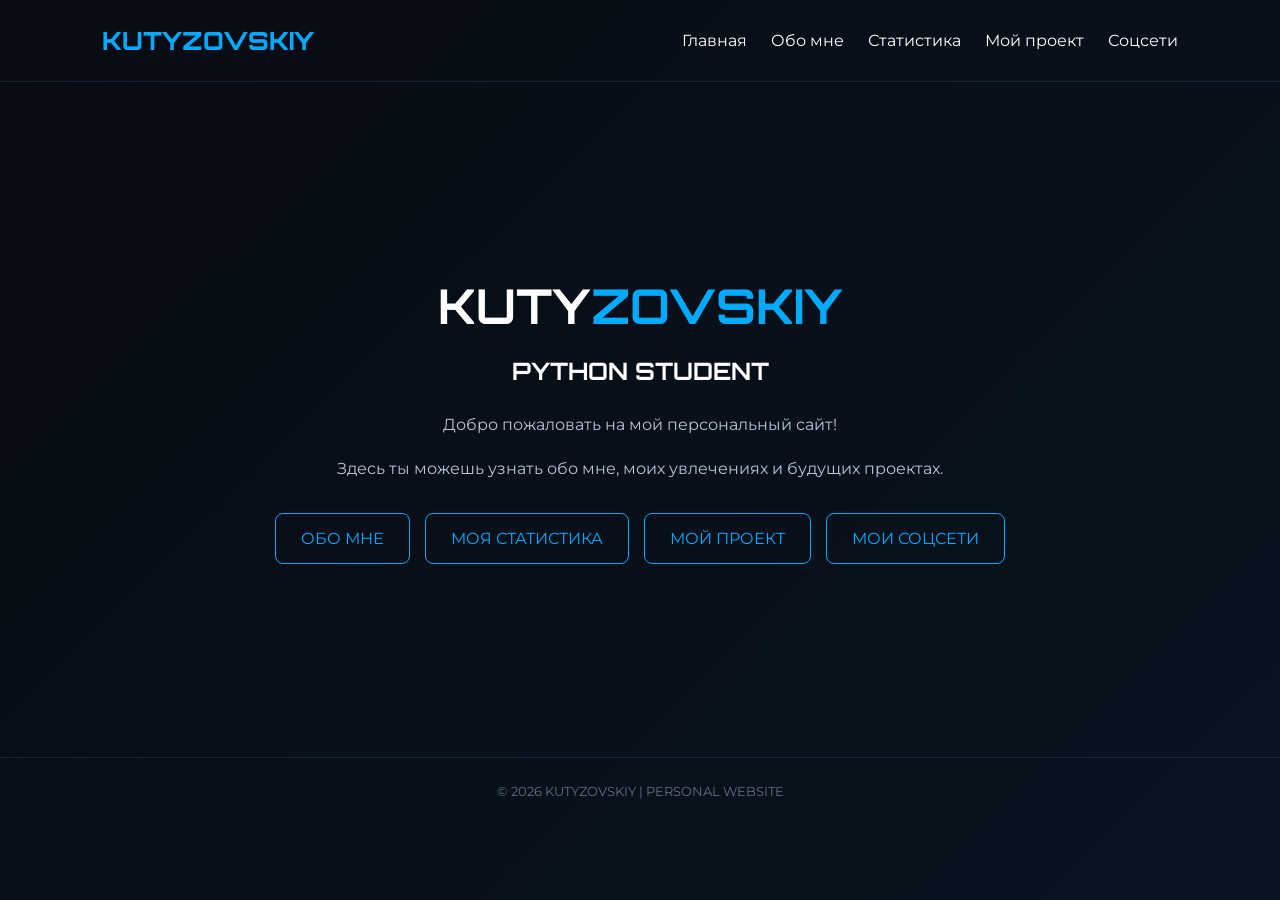
<file: index.html>
<!DOCTYPE html>
<html lang="ru">
<head>
    <meta charset="UTF-8">
    <meta name="viewport" content="width=device-width, initial-scale=1.0">
    <title>KUTYZOVSKIY | Home</title>
    <link rel="stylesheet" href="style.css">
</head>
<body>

<header>
    <div class="logo">KUTYZOVSKIY</div>
    <nav>
        <a href="index.html">Главная</a>
        <a href="about.html">Обо мне</a>
        <a href="stats.html">Статистика</a>
        <a href="project.html">Мой проект</a>
        <a href="socials.html">Соцсети</a>
    </nav>
</header>
   
</section>
</header>

<main>
    <div class="content">
        <h1>KUTY<span>ZOVSKIY</span></h1>
        <h2>PYTHON STUDENT</h2>

        <p>Добро пожаловать на мой персональный сайт!</p>
        <p>Здесь ты можешь узнать обо мне, моих увлечениях и будущих проектах.</p>

        <div class="buttons">
            <a href="about.html" class="btn">ОБО МНЕ</a>
            <a href="stats.html" class="btn">МОЯ СТАТИСТИКА</a>
            <a href="project.html" class="btn">МОЙ ПРОЕКТ</a>
            <a href="socials.html" class="btn">МОИ СОЦСЕТИ</a>
        </div>
    </div>
</main>

<footer>
    © 2026 KUTYZOVSKIY | PERSONAL WEBSITE
</footer>

</body>
</html>
</file>
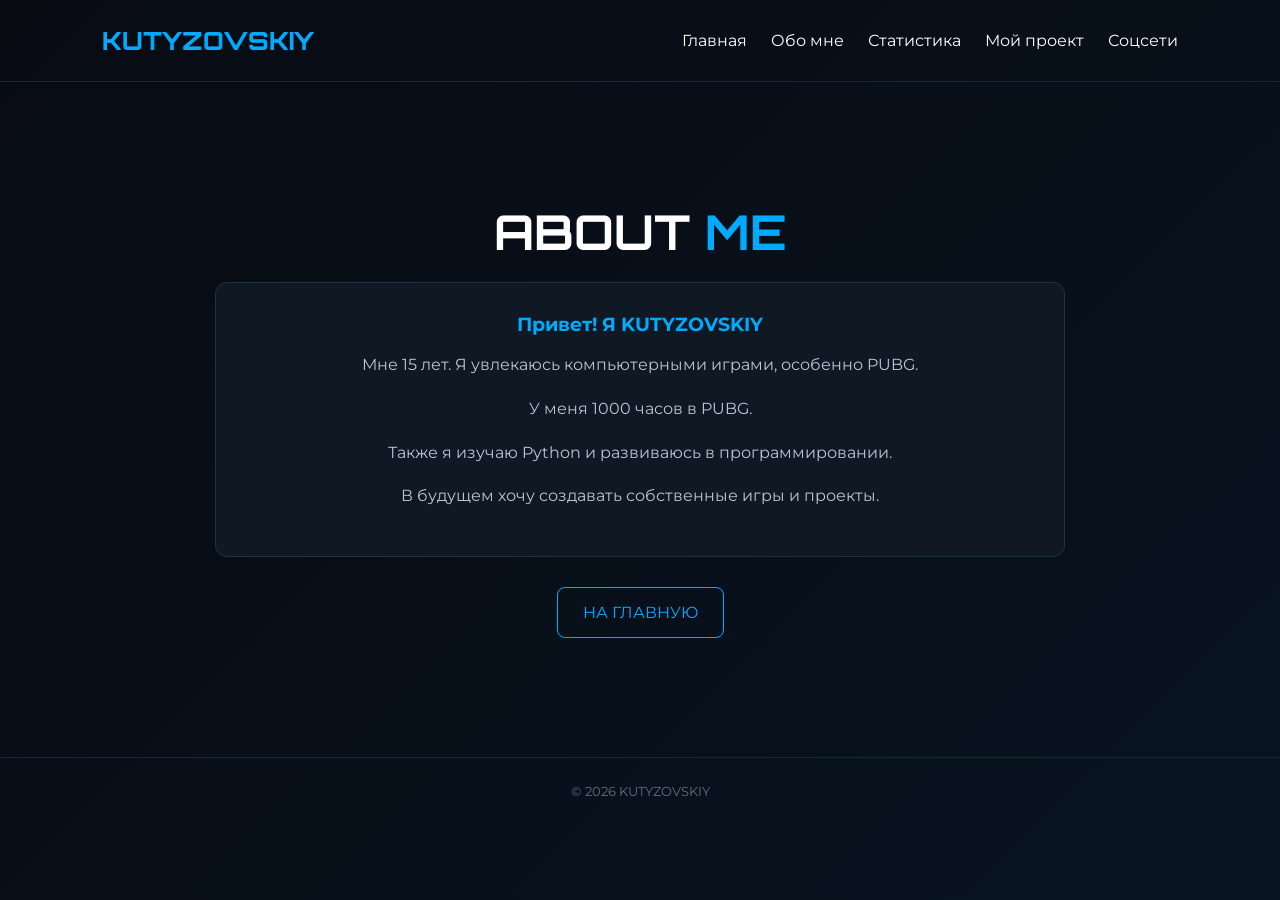
<file: about.html>
<!DOCTYPE html>
<html lang="ru">
<head>
    <meta charset="UTF-8">
    <meta name="viewport" content="width=device-width, initial-scale=1.0">
    <title>KUTYZOVSKIY | About</title>
    <link rel="stylesheet" href="style.css">
</head>
<body>

<header>
    <div class="logo">KUTYZOVSKIY</div>
    <nav>
        <a href="index.html">Главная</a>
        <a href="about.html">Обо мне</a>
        <a href="stats.html">Статистика</a>
        <a href="project.html">Мой проект</a>
        <a href="socials.html">Соцсети</a>
    </nav>
</header>

<main>
    <div class="content">
        <h1>ABOUT <span>ME</span></h1>

        <div class="card">
            <h3>Привет! Я KUTYZOVSKIY</h3>
            <p>Мне 15 лет. Я увлекаюсь компьютерными играми, особенно PUBG.</p>
            <p>У меня 1000 часов в PUBG.</p>
            <p>Также я изучаю Python и развиваюсь в программировании.</p>
            <p>В будущем хочу создавать собственные игры и проекты.</p>
        </div>

        <div class="buttons">
            <a href="index.html" class="btn">НА ГЛАВНУЮ</a>
        </div>
    </div>
</main>

<footer>© 2026 KUTYZOVSKIY</footer>

</body>
</html>
</file>
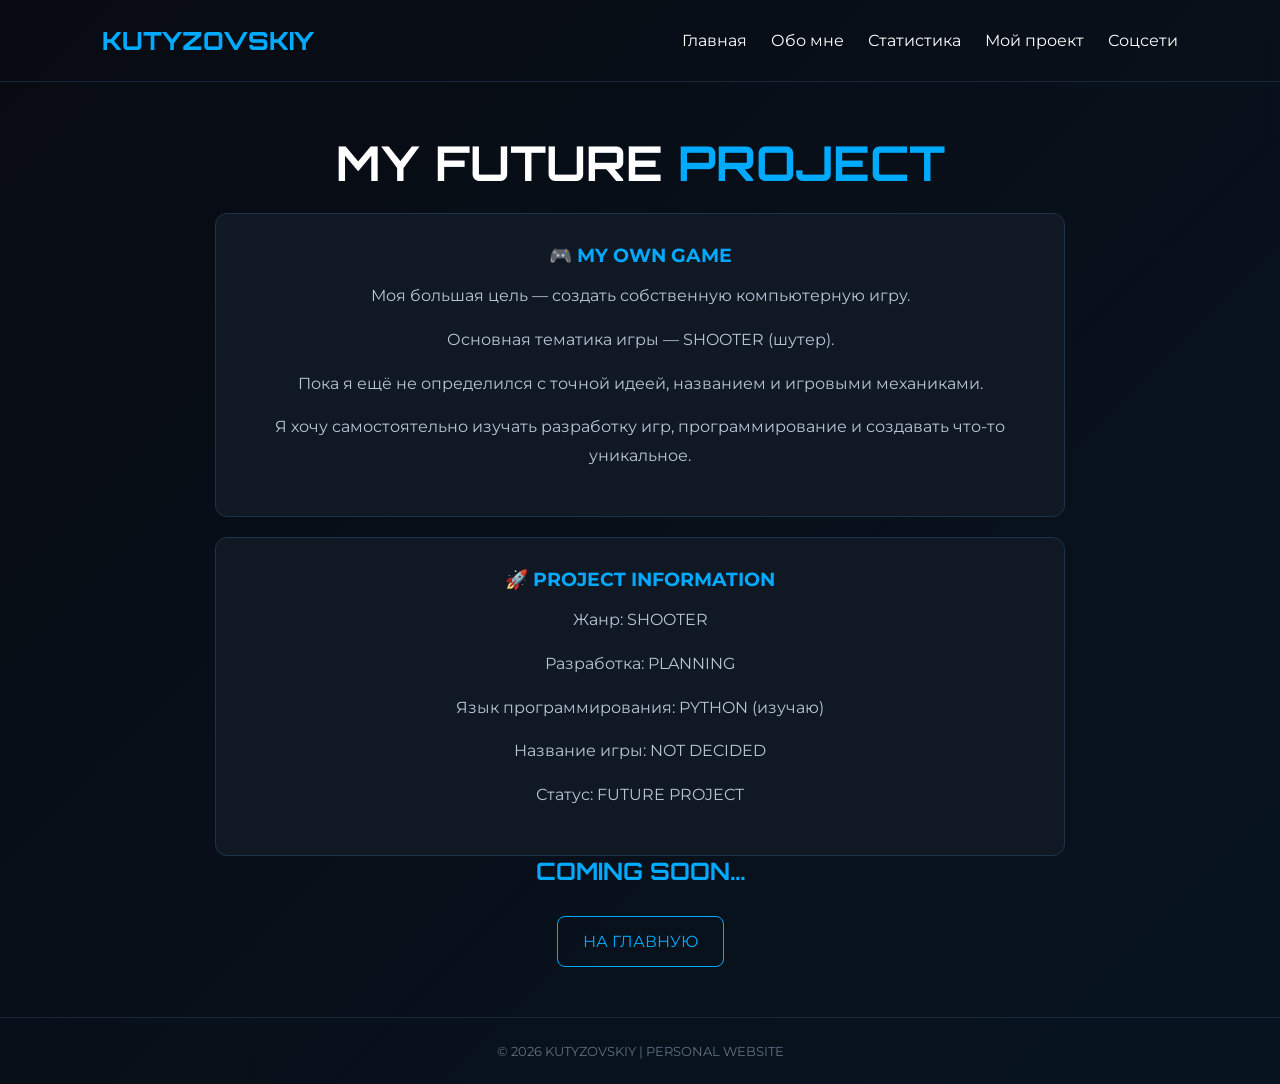
<file: project.html>
<!DOCTYPE html>
<html lang="ru">
<head>
    <meta charset="UTF-8">
    <meta name="viewport" content="width=device-width, initial-scale=1.0">
    <title>KUTYZOVSKIY | My Project</title>
    <link rel="stylesheet" href="style.css">
</head>
<body>

<header>
    <div class="logo">KUTYZOVSKIY</div>
    <nav>
        <a href="index.html">Главная</a>
        <a href="about.html">Обо мне</a>
        <a href="stats.html">Статистика</a>
        <a href="project.html">Мой проект</a>
        <a href="socials.html">Соцсети</a>
    </nav>
</header>

<main>
    <div class="content">

        <h1>MY FUTURE <span>PROJECT</span></h1>

        <div class="card">
            <h3>🎮 MY OWN GAME</h3>

            <p>Моя большая цель — создать собственную компьютерную игру.</p>

            <p>Основная тематика игры — SHOOTER (шутер).</p>

            <p>Пока я ещё не определился с точной идеей,
            названием и игровыми механиками.</p>

            <p>Я хочу самостоятельно изучать разработку игр,
            программирование и создавать что-то уникальное.</p>
        </div>

        <div class="card">
            <h3>🚀 PROJECT INFORMATION</h3>

            <p>Жанр: SHOOTER</p>
            <p>Разработка: PLANNING</p>
            <p>Язык программирования: PYTHON (изучаю)</p>
            <p>Название игры: NOT DECIDED</p>
            <p>Статус: FUTURE PROJECT</p>
        </div>

        <h2><span>COMING SOON...</span></h2>

        <div class="buttons">
            <a href="index.html" class="btn">НА ГЛАВНУЮ</a>
        </div>

    </div>
</main>

<footer>
    © 2026 KUTYZOVSKIY | PERSONAL WEBSITE
</footer>

</body>
</html>
</file>
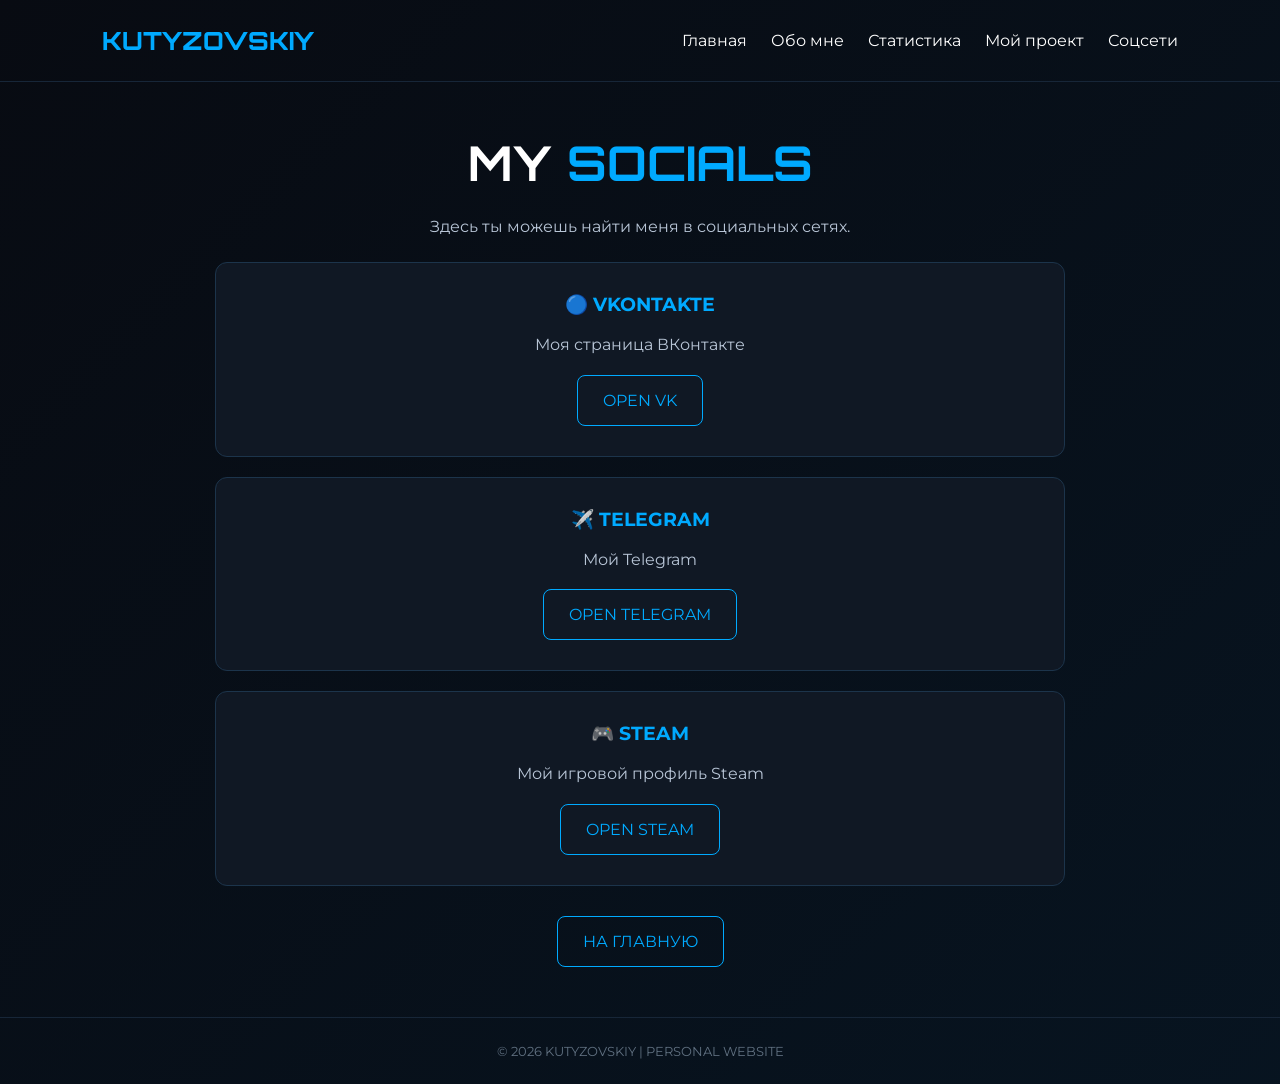
<file: socials.html>
<!DOCTYPE html>
<html lang="ru">
<head>
    <meta charset="UTF-8">
    <meta name="viewport" content="width=device-width, initial-scale=1.0">
    <title>KUTYZOVSKIY | Socials</title>
    <link rel="stylesheet" href="style.css">
</head>
<body>

<header>
    <div class="logo">KUTYZOVSKIY</div>

    <nav>
        <a href="index.html">Главная</a>
        <a href="about.html">Обо мне</a>
        <a href="stats.html">Статистика</a>
        <a href="project.html">Мой проект</a>
        <a href="socials.html">Соцсети</a>
    </nav>
</header>

<main>
    <div class="content">

        <h1>MY <span>SOCIALS</span></h1>

        <p>Здесь ты можешь найти меня в социальных сетях.</p>

        <div class="card">
            <h3>🔵 VKONTAKTE</h3>
            <p>Моя страница ВКонтакте</p>

            <a class="btn"
               href="https://vk.ru/maxiimkaaaaa"
               target="_blank"
               rel="noopener noreferrer">
                OPEN VK
            </a>
        </div>

        <div class="card">
            <h3>✈️ TELEGRAM</h3>
            <p>Мой Telegram</p>

            <a class="btn"
               href="https://t.me/nacha1stvo"
               target="_blank"
               rel="noopener noreferrer">
                OPEN TELEGRAM
            </a>
        </div>

        <div class="card">
            <h3>🎮 STEAM</h3>
            <p>Мой игровой профиль Steam</p>

            <a class="btn"
               href="https://steamcommunity.com/profiles/76561198721013678/"
               target="_blank"
               rel="noopener noreferrer">
                OPEN STEAM
            </a>
        </div>

        <div class="buttons">
            <a href="index.html" class="btn">НА ГЛАВНУЮ</a>
        </div>

    </div>
</main>

<footer>
    © 2026 KUTYZOVSKIY | PERSONAL WEBSITE
</footer>

</body>
</html>
</file>
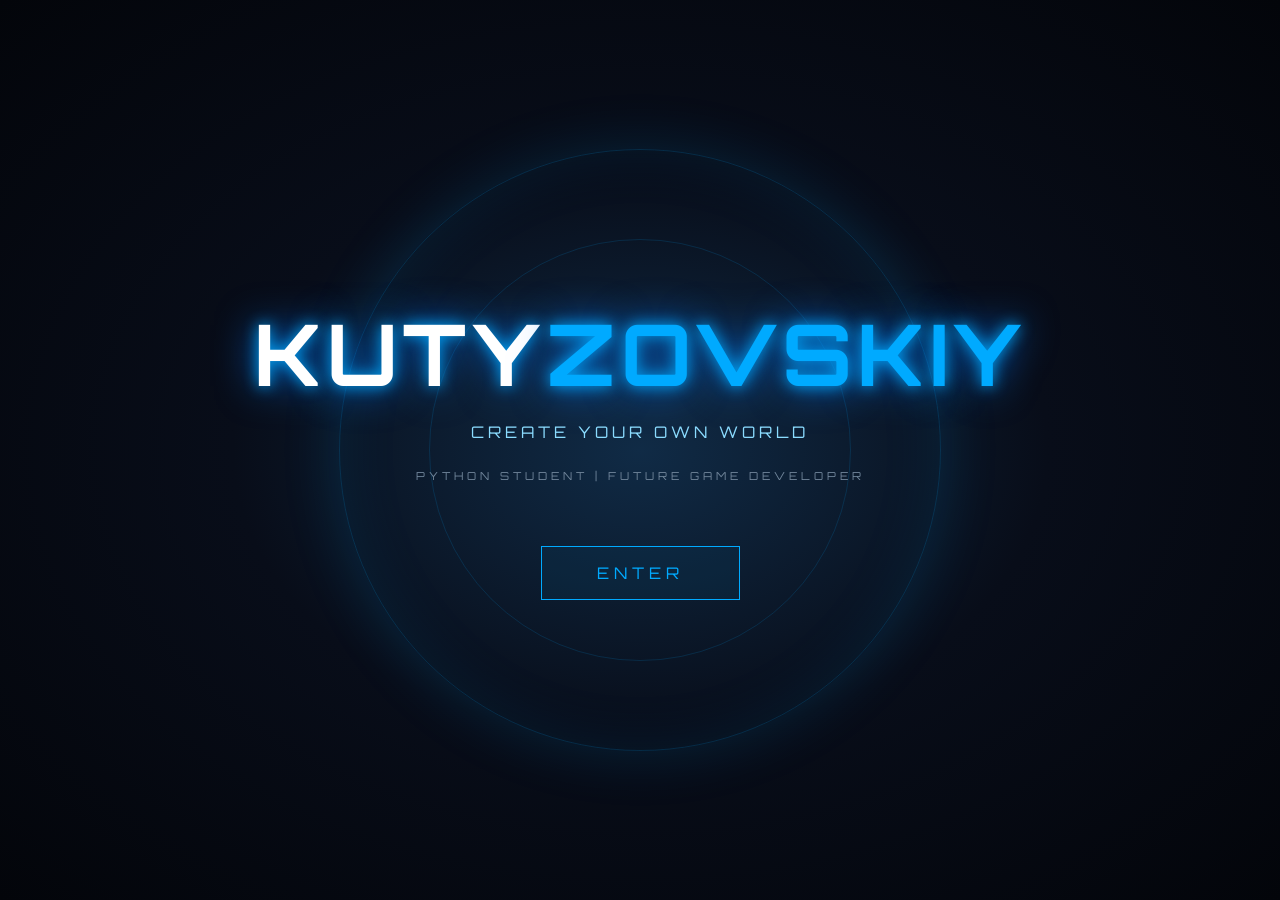
<file: start.html>
<!DOCTYPE html>
<html lang="ru">
<head>
    <meta charset="UTF-8">
    <meta name="viewport" content="width=device-width, initial-scale=1.0">
    <title>KUTYZOVSKIY | Welcome</title>
    <link rel="stylesheet" href="style.css">

    <style>
        body {
        margin: 0;
        overflow: hidden;
        background: #050812;
        font-family: 'Orbitron', sans-serif;
    }

    .splash {
        min-height: 100vh;
        display: flex;
        justify-content: center;
        align-items: center;
        text-align: center;
        position: relative;
        overflow: hidden;
        background:
            radial-gradient(ellipse at center, #102b46 0%, #080d19 45%, #03050a 100%);
    }

    .splash::before {
        content: "";
        position: absolute;
        width: 600px;
        height: 600px;
        border: 1px solid rgba(0, 170, 255, 0.2);
        border-radius: 50%;
        box-shadow:
            0 0 60px rgba(0, 170, 255, 0.15),
            inset 0 0 60px rgba(0, 170, 255, 0.1);
        animation: rotate 20s linear infinite;
    }

    .splash::after {
        content: "";
        position: absolute;
        width: 420px;
        height: 420px;
        border: 1px solid rgba(0, 170, 255, 0.15);
        border-radius: 50%;
        animation: rotate 15s linear infinite reverse;
    }

    .splash-content {
        position: relative;
        z-index: 2;
        padding: 20px;
        animation: appear 1.5s ease;
    }

    .splash h1 {
        font-size: clamp(35px, 8vw, 85px);
        letter-spacing: 5px;
        color: white;
        text-shadow: 0 0 15px #00aaff, 0 0 40px #0077ff;
        margin-bottom: 15px;
    }

    .splash h1 span {
        color: #00aaff;
    }

    .typing {
        color: #8bdcff;
        font-size: clamp(10px, 2vw, 16px);
        letter-spacing: 4px;
        margin: 0 auto;
        animation: glow 2s infinite alternate;
    }

    .subtitle {
        color: #71869b;
        font-size: 11px;
        letter-spacing: 4px;
        margin-top: 25px;
    }

    .enter-btn {
        display: inline-block;
        margin-top: 45px;
        padding: 16px 55px;
        border: 1px solid #00aaff;
        color: #00aaff;
        text-decoration: none;
        letter-spacing: 5px;
        transition: 0.4s;
        background: rgba(0, 170, 255, 0.05);
    }

    .enter-btn:hover {
        background: #00aaff;
        color: #050812;
        box-shadow: 0 0 25px #00aaff;
        transform: scale(1.08);
    }

    @keyframes rotate {
        from { transform: rotate(0deg); }
        to { transform: rotate(360deg); }
    }

    @keyframes appear {
        from { opacity: 0; transform: translateY(25px); }
        to { opacity: 1; transform: translateY(0); }
    }

    @keyframes glow {
        from { text-shadow: 0 0 5px #00aaff; }
        to { text-shadow: 0 0 18px #00aaff; }
    }
    </style>
</head>

<body>

    <main class="splash">
        <div class="splash-content">

            <h1>KUTY<span>ZOVSKIY</span></h1>

            <div class="typing">
                CREATE YOUR OWN WORLD
            </div>

            <p class="subtitle">
                PYTHON STUDENT | FUTURE GAME DEVELOPER
            </p>

            <a href="index.html" class="enter-btn">
                ENTER
            </a>

        </div>
    </main>

</body>
</html>
</file>
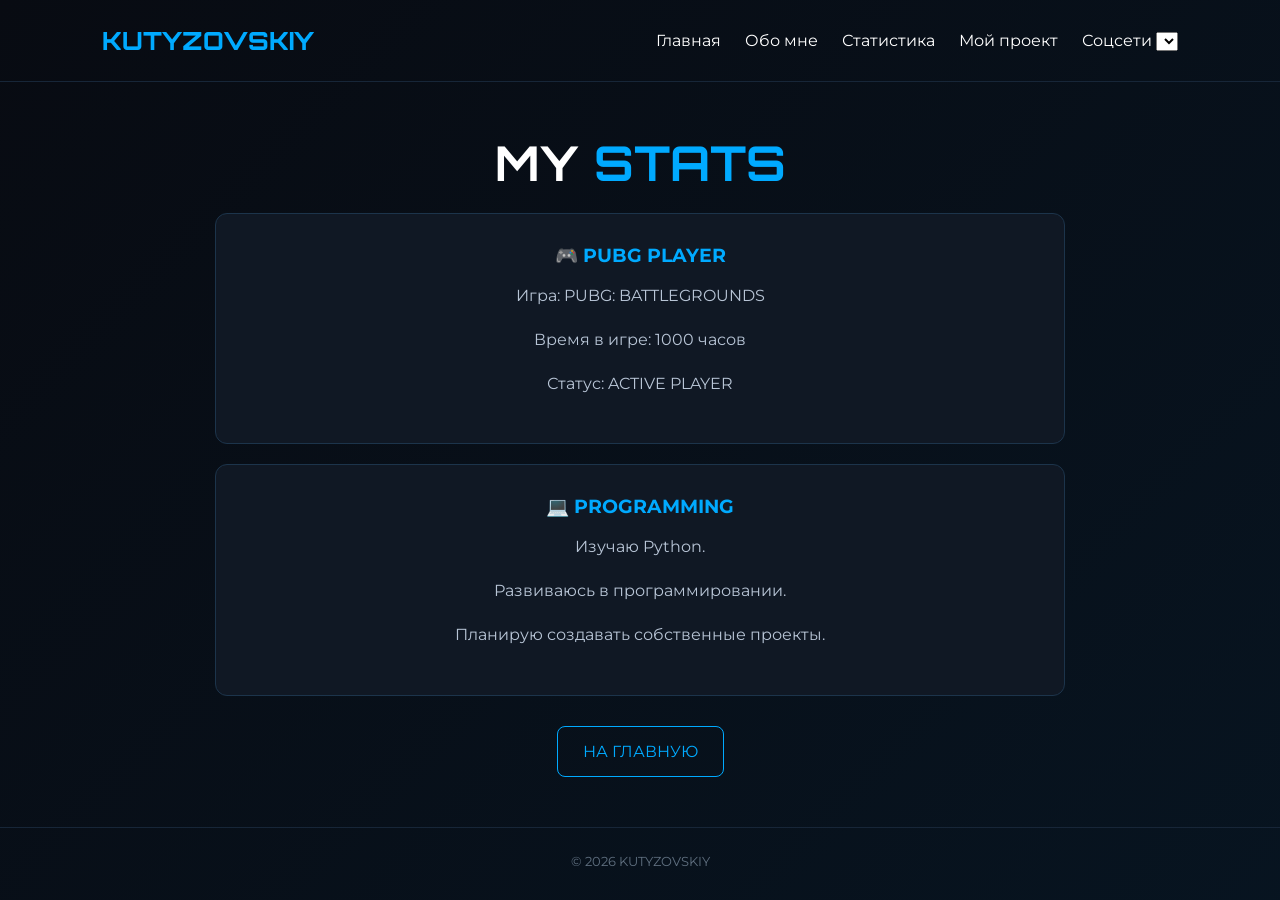
<file: stats.html>
<!DOCTYPE html>
<html lang="ru">
<head>
    <meta charset="UTF-8">
    <meta name="viewport" content="width=device-width, initial-scale=1.0">
    <title>KUTYZOVSKIY | Stats</title>
    <link rel="stylesheet" href="style.css">
</head>
<body>

<header>
    <div class="logo">KUTYZOVSKIY</div>
    <nav>
        <a href="index.html">Главная</a>
        <a href="about.html">Обо мне</a>
        <a href="stats.html">Статистика</a>
        <a href="project.html">Мой проект</a>
        <a href="socials.html">Соцсети</a>
        <select id="languageSelect" onchange="changeLanguage(this.value)">
   
</select>
    </nav>
</header>

<main>
    <div class="content">
        <h1>MY <span>STATS</span></h1>

        <div class="card">
            <h3>🎮 PUBG PLAYER</h3>
            <p>Игра: PUBG: BATTLEGROUNDS</p>
            <p>Время в игре: 1000 часов</p>
            <p>Статус: ACTIVE PLAYER</p>
        </div>

        <div class="card">
            <h3>💻 PROGRAMMING</h3>
            <p>Изучаю Python.</p>
            <p>Развиваюсь в программировании.</p>
            <p>Планирую создавать собственные проекты.</p>
        </div>

        <div class="buttons">
            <a href="index.html" class="btn">НА ГЛАВНУЮ</a>
        </div>
    </div>
</main>

<footer>© 2026 KUTYZOVSKIY</footer>

</body>
</html>
</file>
<file: style.css>
@import url('https://fonts.googleapis.com/css2?family=Orbitron:wght@400;600;800&family=Montserrat:wght@400;600;700&display=swap');

* {
    margin: 0;
    padding: 0;
    box-sizing: border-box;
}

body {
      background: linear-gradient(
        -45deg,
        #080b12,
        #101827,
        #071725,
        #080b12
    );
    background-size: 400% 400%;
    animation: gradientMove 15s ease infinite;
    color: white;
    font-family: 'Montserrat', sans-serif;
    min-height: 100vh;
}

@keyframes gradientMove {
    0% {
        background-position: 0% 50%;
    }

    50% {
        background-position: 100% 50%;
    }

    100% {
        background-position: 0% 50%;
    }
}

header {
    padding: 25px 8%;
    display: flex;
    justify-content: space-between;
    align-items: center;
    border-bottom: 1px solid #172638;
}

.logo {
    font-family: 'Orbitron', sans-serif;
    font-size: 25px;
    color: #00aaff;
    font-weight: 800;
}

nav a {
    color: white;
    text-decoration: none;
    margin-left: 20px;
    transition: 0.3s;
}

nav a:hover {
    color: #00aaff;
}

main {
    min-height: 75vh;
    display: flex;
    justify-content: center;
    align-items: center;
    padding: 50px 20px;
}

.content {
    width: 100%;
    max-width: 850px;
    text-align: center;
}

h1 {
    font-family: 'Orbitron', sans-serif;
    font-size: 48px;
    margin-bottom: 20px;
}

h1 span, h2 span {
    color: #00aaff;
}

h2 {
    font-family: 'Orbitron', sans-serif;
    margin-bottom: 25px;
}

p {
    color: #b8c5d6;
    line-height: 1.8;
    margin-bottom: 15px;
}

.buttons {
    display: flex;
    flex-wrap: wrap;
    justify-content: center;
    gap: 15px;
    margin-top: 30px;
}

.btn {
    display: inline-block;
    padding: 15px 25px;
    border: 1px solid #00aaff;
    color: #00aaff;
    text-decoration: none;
    border-radius: 8px;
    transition: 0.3s;
}

.btn:hover {
    background: #00aaff;
    color: #080b12;
    box-shadow: 0 0 20px #00aaff;
}

.card {
    background: #101824;
    border: 1px solid #1c344b;
    border-radius: 12px;
    padding: 30px;
    margin-top: 20px;
}

.card h3 {
    color: #00aaff;
    margin-bottom: 15px;
}

footer {
    text-align: center;
    padding: 25px;
    color: #607080;
    border-top: 1px solid #172638;
    font-size: 13px;
}

@media(max-width: 650px) {
    header {
        flex-direction: column;
        gap: 20px;
    }

    nav {
        display: flex;
        flex-wrap: wrap;
        justify-content: center;
        gap: 12px;
    }

    nav a {
        margin: 0;
    }

    h1 {
        font-size: 32px;
    }
    .card {
    transition: 0.4s ease;
}

.card:hover {
    transform: translateY(-8px);
    border-color: #00aaff;
    box-shadow: 0 0 20px rgba(0, 170, 255, 0.3);
}
.btn {
    position: relative;
    overflow: hidden;
    transition: 0.3s ease;
}

.btn:hover {
    transform: scale(1.05);
    background: #00aaff;
    color: #080b12;
    box-shadow: 0 0 15px #00aaff,
                0 0 30px rgba(0, 170, 255, 0.4);
}
main {
    animation: pageAppear 0.8s ease;
}

@keyframes pageAppear {
    from {
        opacity: 0;
        transform: translateY(20px);
    }

    to {
        opacity: 1;
        transform: translateY(0);
    }
}.logo {
    text-shadow: 0 0 10px #00aaff;
    animation: logoGlow 3s infinite alternate;
}

@keyframes logoGlow {
    from {
        text-shadow: 0 0 5px #00aaff;
    }

    to {
        text-shadow: 0 0 20px #00aaff,
                     0 0 35px #0077ff;
    }
}
/* KUTYZOVSKIY HERO */

.hero {
    min-height: 85vh;
    display: flex;
    justify-content: center;
    align-items: center;
    text-align: center;
    position: relative;
    overflow: hidden;
    background:
        radial-gradient(circle at center,
        #102d48 0%,
        #080d19 45%,
        #03050a 100%);
}

.hero-content {
    position: relative;
    z-index: 2;
    padding: 20px;
}

.hero-title {
    font-family: 'Orbitron', sans-serif;
    font-size: clamp(35px, 8vw, 85px);
    letter-spacing: 8px;
    color: white;
    text-shadow:
        0 0 10px #00aaff,
        0 0 30px #0077ff,
        0 0 60px #0055ff;
    animation: titleGlow 3s infinite alternate;
}

.hero-subtitle {
    color: #00aaff;
    letter-spacing: 7px;
    font-size: 14px;
}

/* ENERGY CORE */

.energy-core {
    width: 260px;
    height: 260px;
    position: relative;
    margin: 50px auto;
    display: flex;
    justify-content: center;
    align-items: center;
}

.core-circle {
    position: absolute;
    width: 100%;
    height: 100%;
    border: 2px solid rgba(0, 170, 255, 0.7);
    border-radius: 50%;
    box-shadow: 0 0 20px #0077ff;
    animation: coreRotate 8s linear infinite;
}

.circle-two {
    width: 75%;
    height: 75%;
    border-color: #00ccff;
    animation-direction: reverse;
    animation-duration: 5s;
}

.circle-three {
    width: 50%;
    height: 50%;
    border-style: dashed;
    animation-duration: 12s;
}

.core-center {
    width: 90px;
    height: 90px;
    border-radius: 50%;
    display: flex;
    justify-content: center;
    align-items: center;
    background: #071b30;
    color: #00c8ff;
    font-size: 55px;
    font-family: 'Orbitron', sans-serif;
    box-shadow: 0 0 30px #00aaff;
    animation: corePulse 2s infinite alternate;
}

.hero-description {
    color: #8bdcff;
    letter-spacing: 5px;
    font-size: 12px;
}

/* BACKGROUND EFFECT */

.hero::before {
    content: "";
    position: absolute;
    width: 150%;
    height: 2px;
    background: linear-gradient(
        90deg,
        transparent,
        #00aaff,
        transparent
    );
    transform: rotate(-25deg);
    animation: lightMove 5s linear infinite;
}

@keyframes titleGlow {
    from {
        text-shadow: 0 0 10px #00aaff;
    }
    to {
        text-shadow: 0 0 30px #00aaff,
                     0 0 60px #0077ff;
    }
}

@keyframes coreRotate {
    from { transform: rotate(0deg); }
    to { transform: rotate(360deg); }
}

@keyframes corePulse {
    from { transform: scale(0.9); }
    to { transform: scale(1.1); }
}

@keyframes lightMove {
    from { left: -100%; }
    to { left: 100%; }
}

@media (max-width: 600px) {
    .energy-core {
        width: 200px;
        height: 200px;
    }

    .hero-title {
    font-family: 'Orbitron', sans-serif;
    font-size: clamp(35px, 8vw, 85px);
    letter-spacing: 8px;
    color: white;

    text-shadow:
        0 0 10px #00aaff,
        0 0 30px #0077ff,
        0 0 60px #0055ff;

    animation: titleGlow 2s ease-in-out infinite alternate;
}
@keyframes titleGlow {
    from {
        text-shadow:
            0 0 5px #00aaff,
            0 0 10px #0077ff;
        transform: scale(1);
    }

    to {
        text-shadow:
            0 0 20px #00aaff,
            0 0 40px #0077ff,
            0 0 70px #0055ff;
        transform: scale(1.04);
    }
}
/* NEON PROFILE CARD */

.profile-card {
    position: relative;
    max-width: 800px;
    margin: 65px auto;
    padding: 55px 35px;
    text-align: center;
    overflow: hidden;

    background: linear-gradient(135deg, #101d32, #050b16);
    border: 1px solid rgba(0, 200, 255, 0.35);
    border-radius: 24px;

    box-shadow:
        0 15px 50px rgba(0, 0, 0, 0.4),
        0 0 25px rgba(0, 170, 255, 0.12);
}

.profile-card h1 {
    font-family: 'Orbitron', sans-serif;
    font-size: clamp(32px, 6vw, 58px);
    color: #fff;
    letter-spacing: 5px;
    text-shadow: 0 0 25px #00aaff;
    margin: 25px 0 15px;
}

.online-status {
    display: inline-block;
    color: #00ffae;
    font-size: 11px;
    letter-spacing: 3px;
}

.online-dot {
    display: inline-block;
    width: 8px;
    height: 8px;
    background: #00ffae;
    border-radius: 50%;
    box-shadow: 0 0 12px #00ffae;
    margin-right: 8px;
}

.profile-subtitle {
    color: #00c8ff;
    letter-spacing: 4px;
    font-size: 12px;
}

.profile-stats {
    display: flex;
    justify-content: center;
    gap: 20px;
    flex-wrap: wrap;
    margin-top: 45px;
}

.profile-stats div {
    min-width: 145px;
    padding: 22px 15px;
    background: rgba(0, 170, 255, 0.06);
    border: 1px solid rgba(0, 170, 255, 0.2);
    border-radius: 15px;
}

.profile-stats strong {
    display: block;
    color: #00c8ff;
    font-family: 'Orbitron', sans-serif;
    font-size: 21px;
    margin-bottom: 10px;
}

.profile-stats span {
    color: #8296aa;
    font-size: 10px;
    letter-spacing: 2px;
}

.profile-footer {
    margin-top: 40px;
    color: #52677d;
    font-size: 10px;
    letter-spacing: 4px;
}
@media (max-width: 600px) {
    .profile-card {
        margin: 35px 15px;
        padding: 35px 15px;
    }
    .profile-stats {
        gap: 12px;
    }
}
</file>
